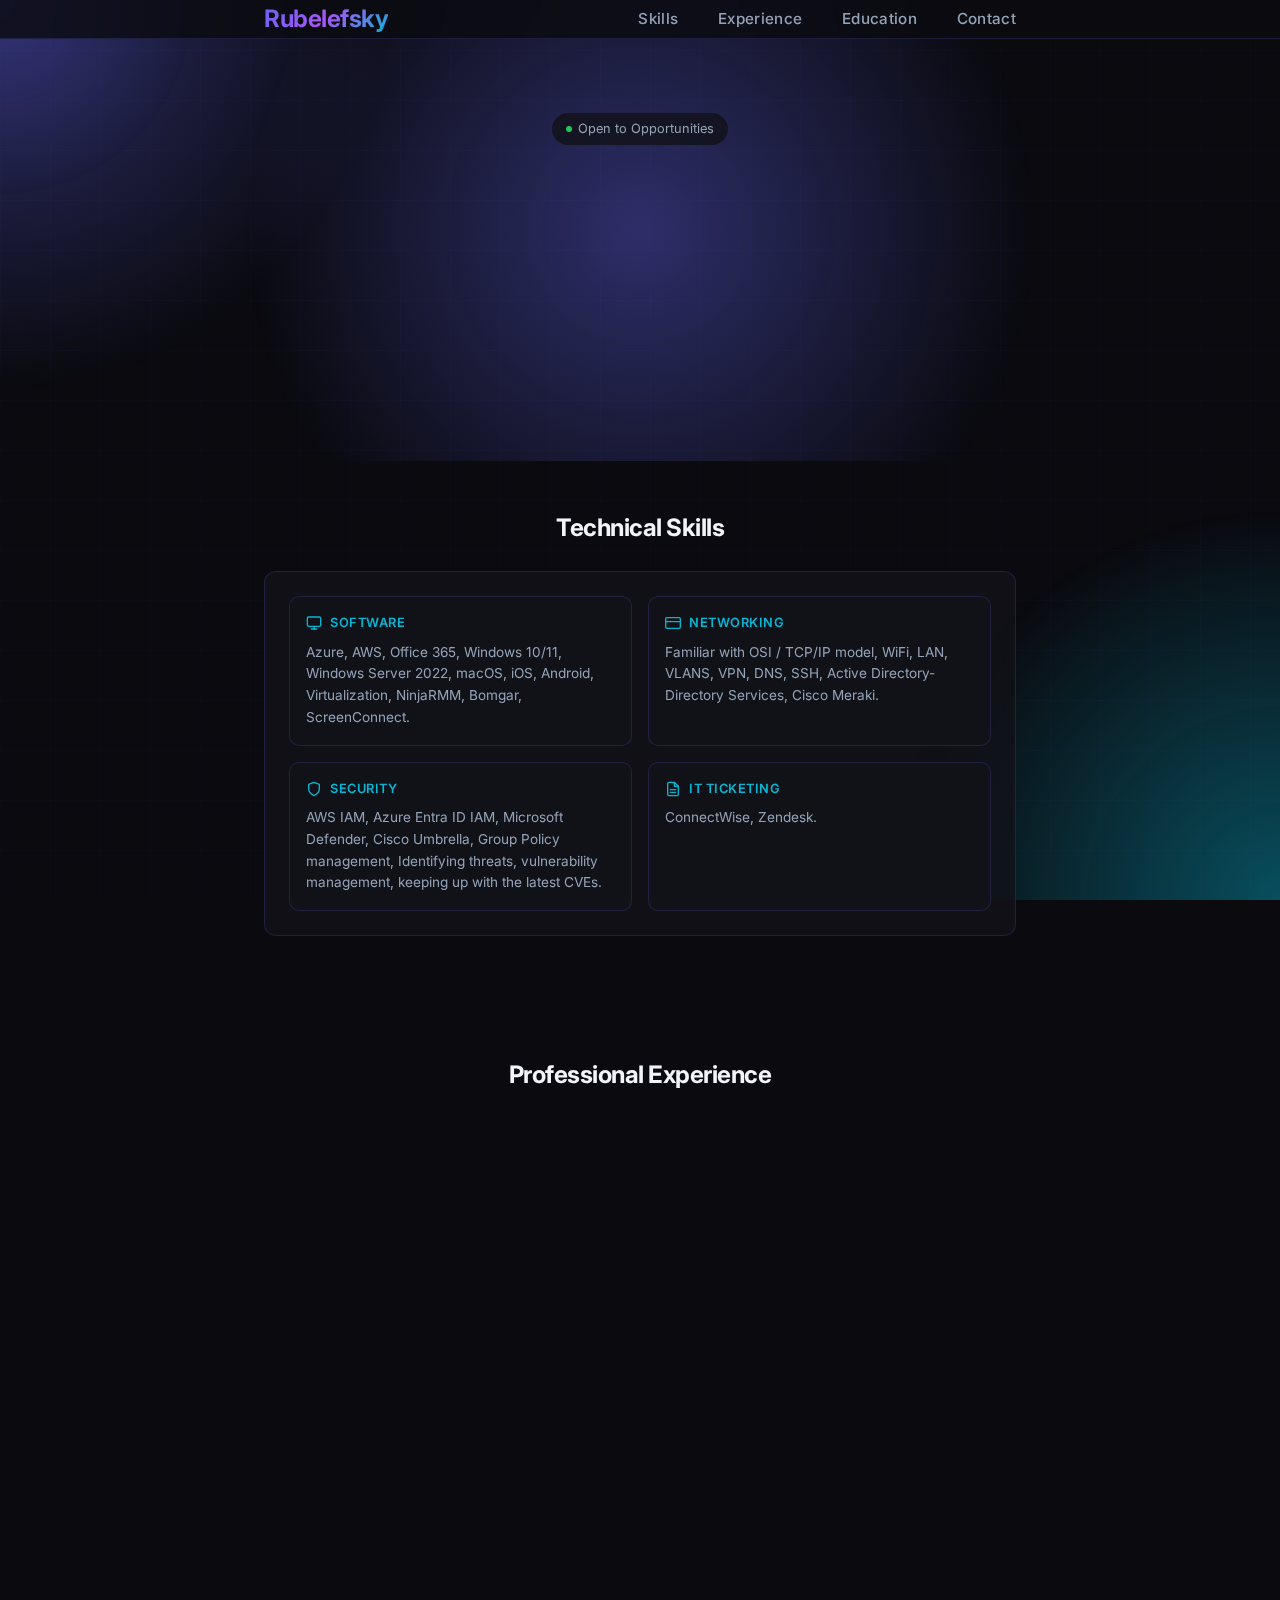
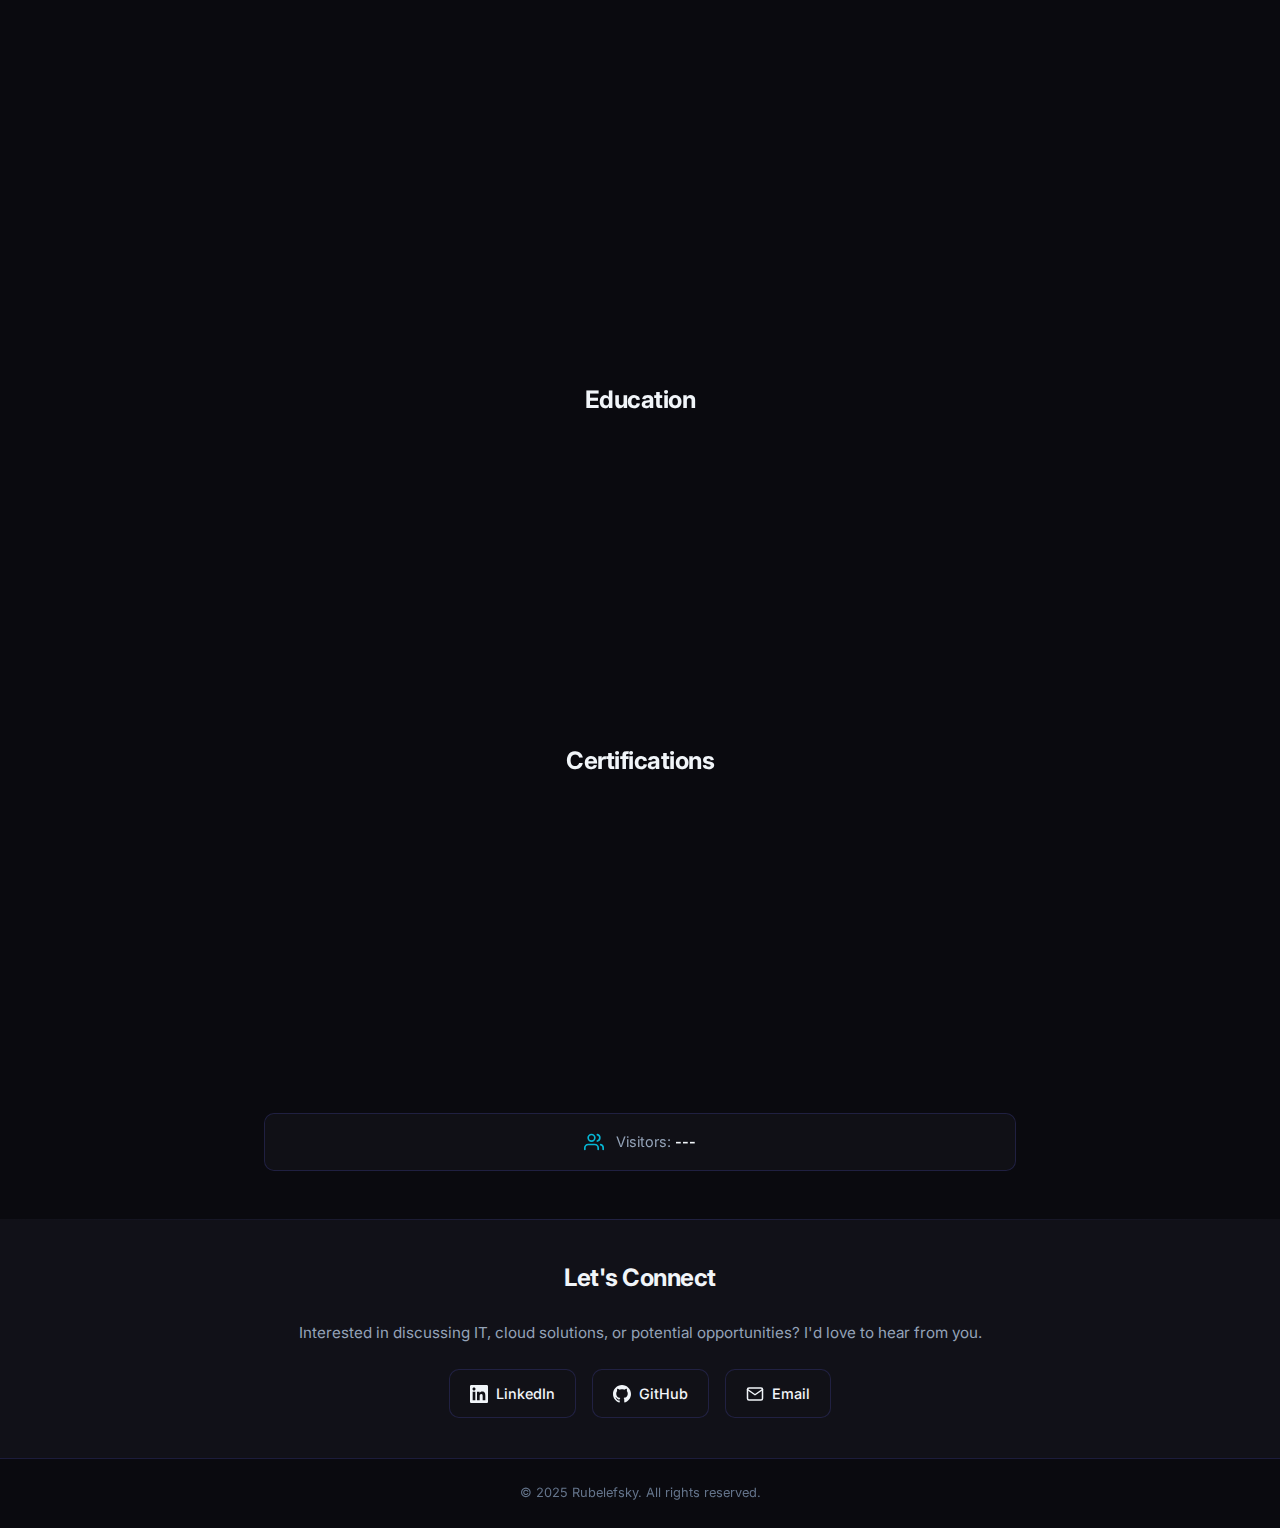
<file: index.html>
<!DOCTYPE html>
<html lang="en">
<head>
    <meta charset="UTF-8">
    <meta name="viewport" content="width=device-width, initial-scale=1.0">
    <title>Brandon Rubell - Azure Cloud Resume</title>
    <link href="styles.css" rel="stylesheet">
</head>
<body>
    <!-- Animated Background -->
    <div class="bg-gradient-blur"></div>
    <div class="bg-grid"></div>
    <div class="cursor-glow" id="cursorGlow"></div>

    <header>
        <nav class="container">
            <a href="#" class="logo">Rubelefsky</a>
            <ul class="nav-links">
                <li><a href="#skills">Skills</a></li>
                <li><a href="#experience">Experience</a></li>
                <li><a href="#education">Education</a></li>
                <li><a href="#contact">Contact</a></li>
            </ul>
        </nav>
    </header>

    <section class="hero">
        <div class="container">
            <div class="hero-content">
                <div class="hero-badge">Open to Opportunities</div>
                <h1><span class="gradient-text">Brandon Rubell</span></h1>
                <p class="hero-subtitle">Azure Cloud Resume</p>
                <p class="hero-description">
                    Excels at troubleshooting on on-premises and cloud based solutions. A team player with strong time management skills and superb work ethic. Experienced field tech and desktop support specialist with excellent customer service and people skills. Focusing on learning and implementing the best cloud and security practices.
                </p>
                <div class="cta-buttons">
                    <a href="#contact" class="btn btn-primary">
                        <svg width="18" height="18" viewBox="0 0 24 24" fill="none" stroke="currentColor" stroke-width="2" stroke-linecap="round" stroke-linejoin="round">
                            <path d="M4 4h16c1.1 0 2 .9 2 2v12c0 1.1-.9 2-2 2H4c-1.1 0-2-.9-2-2V6c0-1.1.9-2 2-2z"></path>
                            <polyline points="22,6 12,13 2,6"></polyline>
                        </svg>
                        Get In Touch
                    </a>
                    <a href="https://rubelefsky.com/" class="btn btn-secondary">
                        <svg width="18" height="18" viewBox="0 0 24 24" fill="none" stroke="currentColor" stroke-width="2" stroke-linecap="round" stroke-linejoin="round">
                            <path d="M3 9l9-7 9 7v11a2 2 0 0 1-2 2H5a2 2 0 0 1-2-2z"></path>
                            <polyline points="9 22 9 12 15 12 15 22"></polyline>
                        </svg>
                        Main Site
                    </a>
                </div>
            </div>
        </div>
    </section>

    <section id="skills">
        <div class="container">
            <h2 class="section-title">Technical Skills</h2>
            <div class="resume-section reveal">
                <div class="skills-grid">
                    <div class="skill-category">
                        <h4>
                            <svg viewBox="0 0 24 24" fill="none" stroke="currentColor" stroke-width="2" stroke-linecap="round" stroke-linejoin="round">
                                <rect x="2" y="3" width="20" height="14" rx="2" ry="2"></rect>
                                <line x1="8" y1="21" x2="16" y2="21"></line>
                                <line x1="12" y1="17" x2="12" y2="21"></line>
                            </svg>
                            Software
                        </h4>
                        <p>Azure, AWS, Office 365, Windows 10/11, Windows Server 2022, macOS, iOS, Android, Virtualization, NinjaRMM, Bomgar, ScreenConnect.</p>
                    </div>
                    <div class="skill-category">
                        <h4>
                            <svg viewBox="0 0 24 24" fill="none" stroke="currentColor" stroke-width="2" stroke-linecap="round" stroke-linejoin="round">
                                <rect x="1" y="4" width="22" height="16" rx="2" ry="2"></rect>
                                <line x1="1" y1="10" x2="23" y2="10"></line>
                            </svg>
                            Networking
                        </h4>
                        <p>Familiar with OSI / TCP/IP model, WiFi, LAN, VLANS, VPN, DNS, SSH, Active Directory-Directory Services, Cisco Meraki.</p>
                    </div>
                    <div class="skill-category">
                        <h4>
                            <svg viewBox="0 0 24 24" fill="none" stroke="currentColor" stroke-width="2" stroke-linecap="round" stroke-linejoin="round">
                                <path d="M12 22s8-4 8-10V5l-8-3-8 3v7c0 6 8 10 8 10z"></path>
                            </svg>
                            Security
                        </h4>
                        <p>AWS IAM, Azure Entra ID IAM, Microsoft Defender, Cisco Umbrella, Group Policy management, Identifying threats, vulnerability management, keeping up with the latest CVEs.</p>
                    </div>
                    <div class="skill-category">
                        <h4>
                            <svg viewBox="0 0 24 24" fill="none" stroke="currentColor" stroke-width="2" stroke-linecap="round" stroke-linejoin="round">
                                <path d="M14 2H6a2 2 0 0 0-2 2v16a2 2 0 0 0 2 2h12a2 2 0 0 0 2-2V8z"></path>
                                <polyline points="14 2 14 8 20 8"></polyline>
                                <line x1="16" y1="13" x2="8" y2="13"></line>
                                <line x1="16" y1="17" x2="8" y2="17"></line>
                            </svg>
                            IT Ticketing
                        </h4>
                        <p>ConnectWise, Zendesk.</p>
                    </div>
                </div>
            </div>
        </div>
    </section>

    <section id="experience">
        <div class="container">
            <h2 class="section-title">Professional Experience</h2>
            <div class="resume-section reveal">
                <div class="experience-item">
                    <h3>IT Support Engineer I</h3>
                    <p class="company">Siepe</p>
                    <p class="period">March 2024 - Current</p>
                    <ul>
                        <li>Manage AWS Workspaces, EC2 instances, Azure Virtual Machines, and Intune devices, ensuring seamless technology integration and optimal performance.</li>
                        <li>Engineer Single Sign-On (SSO) solutions for diverse applications via Azure, streamlining authentication processes for clients.</li>
                        <li>Resolve a range of technical issues from password resets to the creation and management of conditional access policies in Azure Entra ID.</li>
                        <li>Oversee the management of cloud based client servers including user and group management, organizational unit configuration, and updates to Group policies via AD-DS.</li>
                        <li>Leveraging NinjaRMM to perform patch management for client environments.</li>
                    </ul>
                </div>
                <div class="experience-item">
                    <h3>Information Technology Support Engineer</h3>
                    <p class="company">AE BackOffice</p>
                    <p class="period">June 2021 - March 2024</p>
                    <ul>
                        <li>Cooperate, coordinate, and communicate with all team members to meet client technology needs while adhering to existing SLAs, processes, and procedures.</li>
                        <li>Document service requests being worked on and resolved across multiple ticketing systems.</li>
                        <li>Provide tier 3 level support and troubleshoot both software and hardware-related issues.</li>
                        <li>Use cloud-managed endpoint security to write reports of threat alerts and confirm threat removal.</li>
                        <li>Manage IT projects, schedule and conduct hardware swaps for switches, UPS, PDUs, servers, etc.</li>
                        <li>Create scripts with PowerShell and packages with PDQ deploy to automate tasks.</li>
                        <li>Provide technical support and troubleshooting for C-Level executives, Presidents, and Vice Presidents.</li>
                    </ul>
                </div>
            </div>
        </div>
    </section>

    <section id="education">
        <div class="container">
            <h2 class="section-title">Education</h2>
            <div class="resume-section reveal">
                <div class="education-item">
                    <h3>Western Governors University</h3>
                    <p class="degree">IT Management - MBA</p>
                    <p class="period">September 2025 - Current</p>
                </div>
                <div class="education-item">
                    <h3>Western Governors University</h3>
                    <p class="degree">Information Technology - BS</p>
                    <p class="period">April 2021 - February 2025</p>
                </div>
            </div>

            <h2 class="section-title" style="margin-top: 2rem;">Certifications</h2>
            <div class="resume-section reveal">
                <div class="certifications-grid">
                    <div class="cert-item">CompTIA Network+</div>
                    <div class="cert-item">CompTIA Security+</div>
                    <div class="cert-item">CompTIA Project+</div>
                    <div class="cert-item">CompTIA Cloud+</div>
                    <div class="cert-item">LPI Linux Essentials</div>
                    <div class="cert-item">AWS Certified Cloud Practitioner</div>
                    <div class="cert-item">Microsoft Certified: Azure Fundamentals</div>
                </div>
            </div>

            <div class="visitor-counter">
                <svg viewBox="0 0 24 24" fill="none" stroke="currentColor" stroke-width="2" stroke-linecap="round" stroke-linejoin="round">
                    <path d="M17 21v-2a4 4 0 0 0-4-4H5a4 4 0 0 0-4 4v2"></path>
                    <circle cx="9" cy="7" r="4"></circle>
                    <path d="M23 21v-2a4 4 0 0 0-3-3.87"></path>
                    <path d="M16 3.13a4 4 0 0 1 0 7.75"></path>
                </svg>
                <span>Visitors: <span class="count" id="visitorCount">Loading...</span></span>
            </div>
        </div>
    </section>

    <section id="contact" class="contact">
        <div class="container">
            <h2 class="section-title">Let's Connect</h2>
            <p>Interested in discussing IT, cloud solutions, or potential opportunities? I'd love to hear from you.</p>
            <div class="contact-links">
                <a href="https://www.linkedin.com/in/brandonsrubell/" class="contact-link">
                    <svg width="20" height="20" viewBox="0 0 24 24" fill="currentColor">
                        <path d="M20.447 20.452h-3.554v-5.569c0-1.328-.027-3.037-1.852-3.037-1.853 0-2.136 1.445-2.136 2.939v5.667H9.351V9h3.414v1.561h.046c.477-.9 1.637-1.85 3.37-1.85 3.601 0 4.267 2.37 4.267 5.455v6.286zM5.337 7.433c-1.144 0-2.063-.926-2.063-2.065 0-1.138.92-2.063 2.063-2.063 1.14 0 2.064.925 2.064 2.063 0 1.139-.925 2.065-2.064 2.065zm1.782 13.019H3.555V9h3.564v11.452zM22.225 0H1.771C.792 0 0 .774 0 1.729v20.542C0 23.227.792 24 1.771 24h20.451C23.2 24 24 23.227 24 22.271V1.729C24 .774 23.2 0 22.222 0h.003z"/>
                    </svg>
                    LinkedIn
                </a>
                <a href="https://github.com/Rubelefsky" class="contact-link">
                    <svg width="20" height="20" viewBox="0 0 24 24" fill="currentColor">
                        <path d="M12 0c-6.626 0-12 5.373-12 12 0 5.302 3.438 9.8 8.207 11.387.599.111.793-.261.793-.577v-2.234c-3.338.726-4.033-1.416-4.033-1.416-.546-1.387-1.333-1.756-1.333-1.756-1.089-.745.083-.729.083-.729 1.205.084 1.839 1.237 1.839 1.237 1.07 1.834 2.807 1.304 3.492.997.107-.775.418-1.305.762-1.604-2.665-.305-5.467-1.334-5.467-5.931 0-1.311.469-2.381 1.236-3.221-.124-.303-.535-1.524.117-3.176 0 0 1.008-.322 3.301 1.23.957-.266 1.983-.399 3.003-.404 1.02.005 2.047.138 3.006.404 2.291-1.552 3.297-1.23 3.297-1.23.653 1.653.242 2.874.118 3.176.77.84 1.235 1.911 1.235 3.221 0 4.609-2.807 5.624-5.479 5.921.43.372.823 1.102.823 2.222v3.293c0 .319.192.694.801.576 4.765-1.589 8.199-6.086 8.199-11.386 0-6.627-5.373-12-12-12z"/>
                    </svg>
                    GitHub
                </a>
                <a href="mailto:contact@rubelefsky.com" class="contact-link">
                    <svg width="20" height="20" viewBox="0 0 24 24" fill="none" stroke="currentColor" stroke-width="2" stroke-linecap="round" stroke-linejoin="round">
                        <path d="M4 4h16c1.1 0 2 .9 2 2v12c0 1.1-.9 2-2 2H4c-1.1 0-2-.9-2-2V6c0-1.1.9-2 2-2z"></path>
                        <polyline points="22,6 12,13 2,6"></polyline>
                    </svg>
                    Email
                </a>
            </div>
        </div>
    </section>

    <footer>
        <div class="container">
            <p>&copy; 2025 Rubelefsky. All rights reserved.</p>
        </div>
    </footer>

    <script src="script.js"></script>
</body>
</html>
</file>
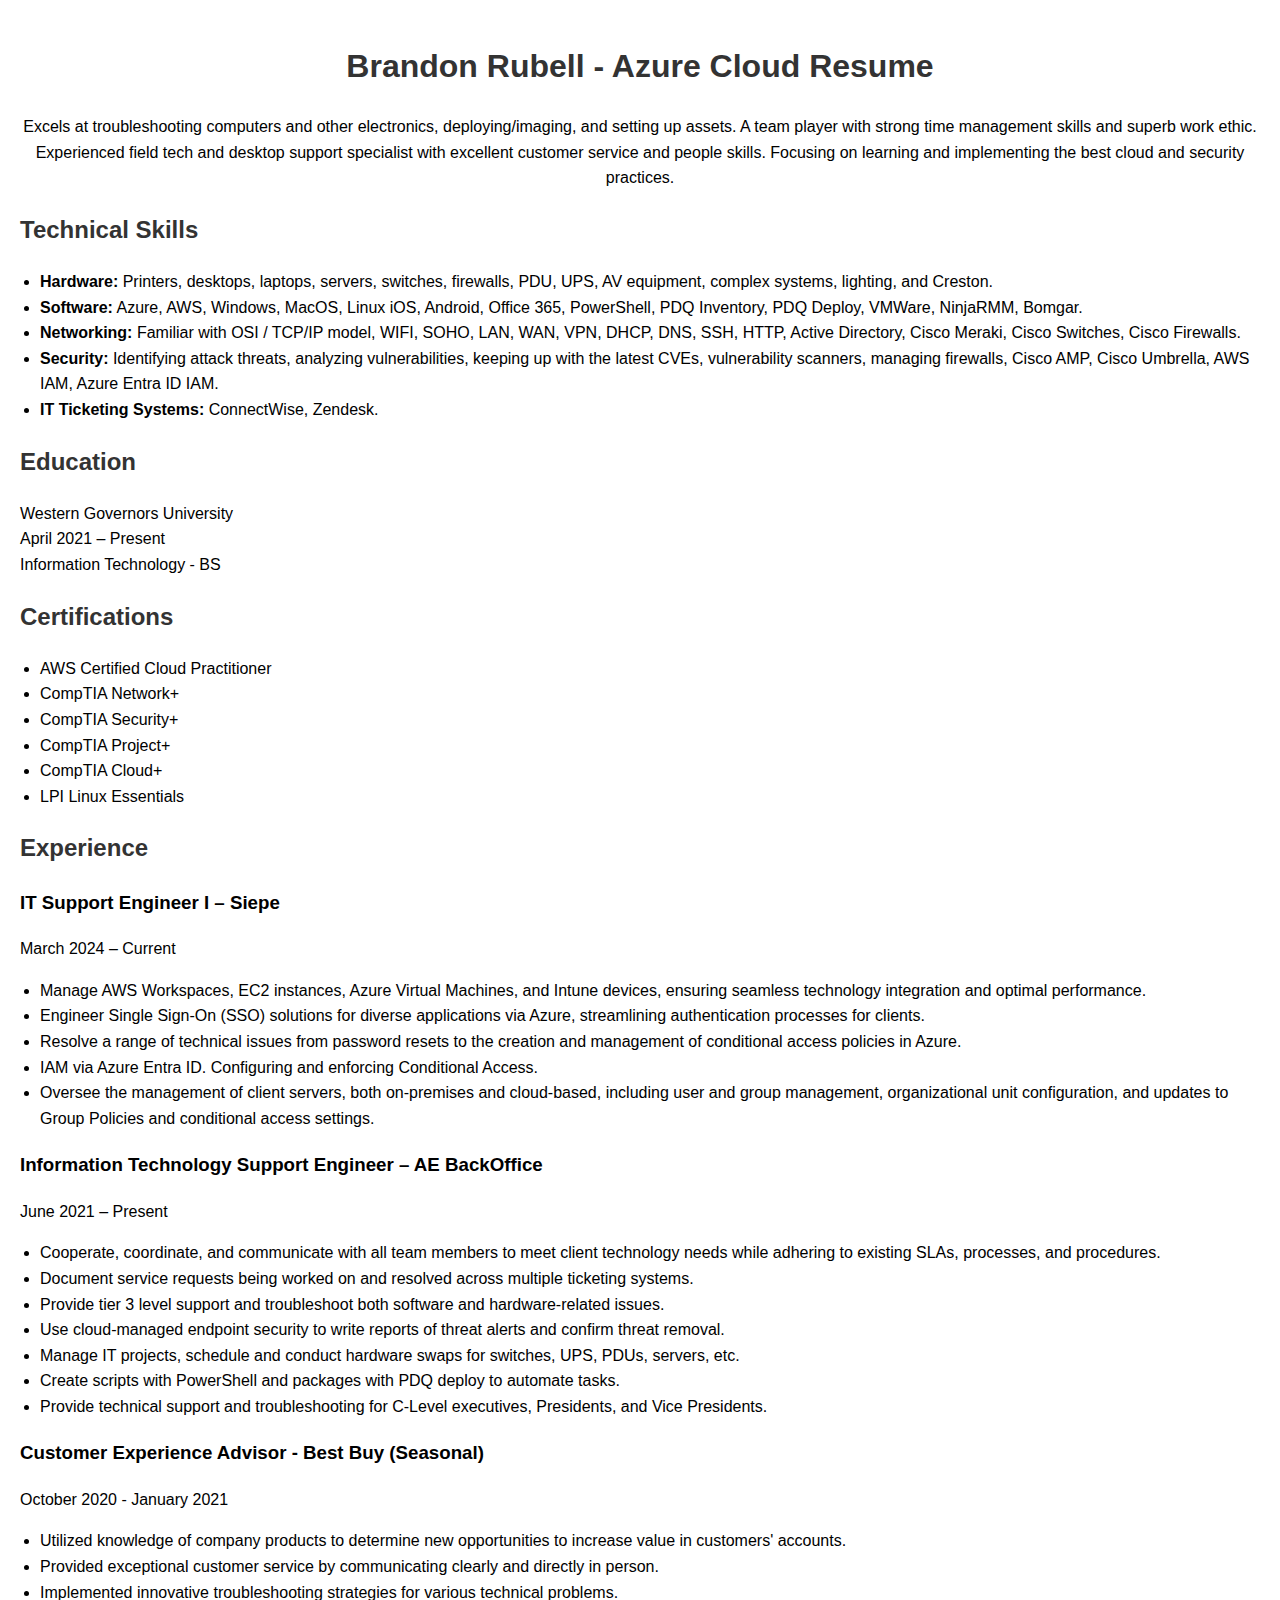
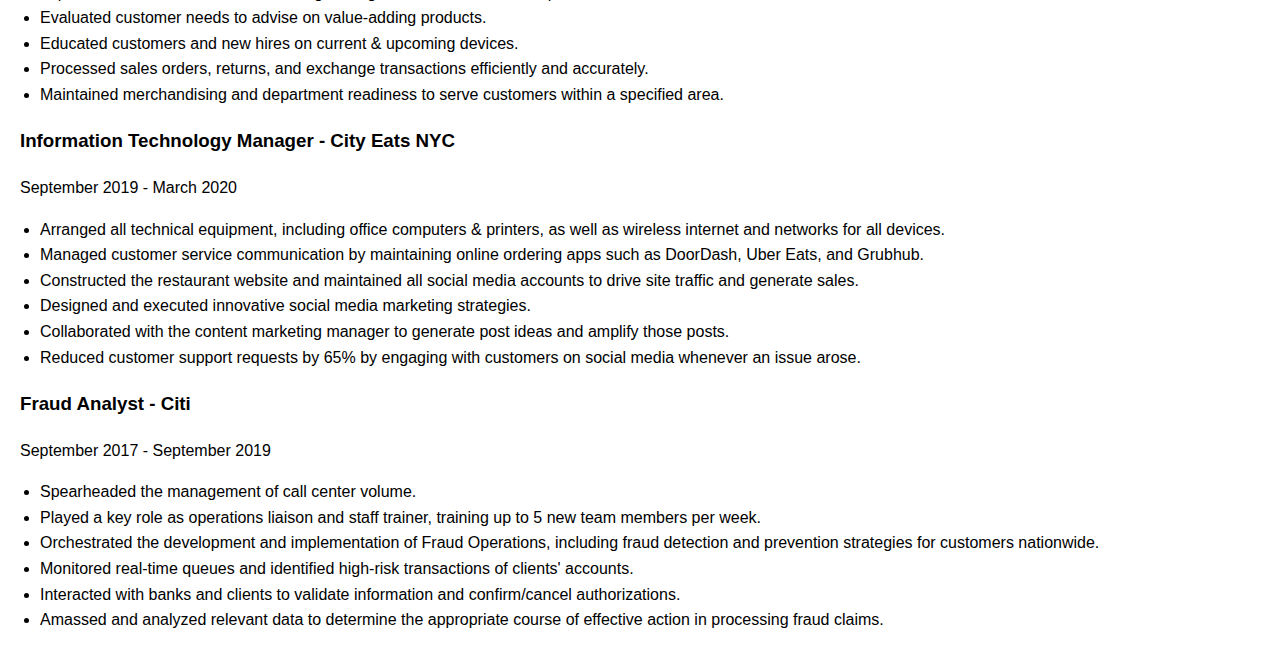
<file: AzureCloudresume/index.html>
<!DOCTYPE html>
<html lang="en">
<head>
    <meta charset="UTF-8">
    <meta name="viewport" content="width=device-width, initial-scale=1.0">
    <title>Brandon Rubell - Azure Cloud Resume</title>
    <link rel="stylesheet" href="styleresume.css">
  
</head>
<body>
    <h1>Brandon Rubell - Azure Cloud Resume</h1>
    
    <p class="summary">Excels at troubleshooting computers and other electronics, deploying/imaging, and setting up assets. A team player with strong time management skills and superb work ethic. Experienced field tech and desktop support specialist with excellent customer service and people skills. Focusing on learning and implementing the best cloud and security practices.</p>
    
    <h2>Technical Skills</h2>
    <ul>
        <li><strong>Hardware:</strong> Printers, desktops, laptops, servers, switches, firewalls, PDU, UPS, AV equipment, complex systems, lighting, and Creston.</li>
        <li><strong>Software:</strong> Azure, AWS, Windows, MacOS, Linux iOS, Android, Office 365, PowerShell, PDQ Inventory, PDQ Deploy, VMWare, NinjaRMM, Bomgar.</li>
        <li><strong>Networking:</strong> Familiar with OSI / TCP/IP model, WIFI, SOHO, LAN, WAN, VPN, DHCP, DNS, SSH, HTTP, Active Directory, Cisco Meraki, Cisco Switches, Cisco Firewalls.</li>
        <li><strong>Security:</strong> Identifying attack threats, analyzing vulnerabilities, keeping up with the latest CVEs, vulnerability scanners, managing firewalls, Cisco AMP, Cisco Umbrella, AWS IAM, Azure Entra ID IAM.</li>
        <li><strong>IT Ticketing Systems:</strong> ConnectWise, Zendesk.</li>
    </ul>

    <h2>Education</h2>
    <p>Western Governors University<br>
    April 2021 – Present<br>
    Information Technology - BS</p>

    <h2>Certifications</h2>
    <ul>
        <li>AWS Certified Cloud Practitioner</li>
        <li>CompTIA Network+</li>
        <li>CompTIA Security+</li>
        <li>CompTIA Project+</li>
        <li>CompTIA Cloud+</li>
        <li>LPI Linux Essentials</li>
    </ul>

    <h2>Experience</h2>
    
    <h3>IT Support Engineer I – Siepe</h3>
    <p>March 2024 – Current</p>
    <ul>
        <li>Manage AWS Workspaces, EC2 instances, Azure Virtual Machines, and Intune devices, ensuring seamless technology integration and optimal performance.</li>
        <li>Engineer Single Sign-On (SSO) solutions for diverse applications via Azure, streamlining authentication processes for clients.</li>
        <li>Resolve a range of technical issues from password resets to the creation and management of conditional access policies in Azure.</li>
        <li>IAM via Azure Entra ID. Configuring and enforcing Conditional Access.</li>
        <li>Oversee the management of client servers, both on-premises and cloud-based, including user and group management, organizational unit configuration, and updates to Group Policies and conditional access settings.</li>
    </ul>

    <h3>Information Technology Support Engineer – AE BackOffice</h3>
    <p>June 2021 – Present</p>
    <ul>
        <li>Cooperate, coordinate, and communicate with all team members to meet client technology needs while adhering to existing SLAs, processes, and procedures.</li>
        <li>Document service requests being worked on and resolved across multiple ticketing systems.</li>
        <li>Provide tier 3 level support and troubleshoot both software and hardware-related issues.</li>
        <li>Use cloud-managed endpoint security to write reports of threat alerts and confirm threat removal.</li>
        <li>Manage IT projects, schedule and conduct hardware swaps for switches, UPS, PDUs, servers, etc.</li>
        <li>Create scripts with PowerShell and packages with PDQ deploy to automate tasks.</li>
        <li>Provide technical support and troubleshooting for C-Level executives, Presidents, and Vice Presidents.</li>
    </ul>

    <h3>Customer Experience Advisor - Best Buy (Seasonal)</h3>
    <p>October 2020 - January 2021</p>
    <ul>
        <li>Utilized knowledge of company products to determine new opportunities to increase value in customers' accounts.</li>
        <li>Provided exceptional customer service by communicating clearly and directly in person.</li>
        <li>Implemented innovative troubleshooting strategies for various technical problems.</li>
        <li>Evaluated customer needs to advise on value-adding products.</li>
        <li>Educated customers and new hires on current & upcoming devices.</li>
        <li>Processed sales orders, returns, and exchange transactions efficiently and accurately.</li>
        <li>Maintained merchandising and department readiness to serve customers within a specified area.</li>
    </ul>

    <h3>Information Technology Manager - City Eats NYC</h3>
    <p>September 2019 - March 2020</p>
    <ul>
        <li>Arranged all technical equipment, including office computers & printers, as well as wireless internet and networks for all devices.</li>
        <li>Managed customer service communication by maintaining online ordering apps such as DoorDash, Uber Eats, and Grubhub.</li>
        <li>Constructed the restaurant website and maintained all social media accounts to drive site traffic and generate sales.</li>
        <li>Designed and executed innovative social media marketing strategies.</li>
        <li>Collaborated with the content marketing manager to generate post ideas and amplify those posts.</li>
        <li>Reduced customer support requests by 65% by engaging with customers on social media whenever an issue arose.</li>
    </ul>

    <h3>Fraud Analyst - Citi</h3>
    <p>September 2017 - September 2019</p>
    <ul>
        <li>Spearheaded the management of call center volume.</li>
        <li>Played a key role as operations liaison and staff trainer, training up to 5 new team members per week.</li>
        <li>Orchestrated the development and implementation of Fraud Operations, including fraud detection and prevention strategies for customers nationwide.</li>
        <li>Monitored real-time queues and identified high-risk transactions of clients' accounts.</li>
        <li>Interacted with banks and clients to validate information and confirm/cancel authorizations.</li>
        <li>Amassed and analyzed relevant data to determine the appropriate course of effective action in processing fraud claims.</li>
    </ul>
</body>
</html>
</file>
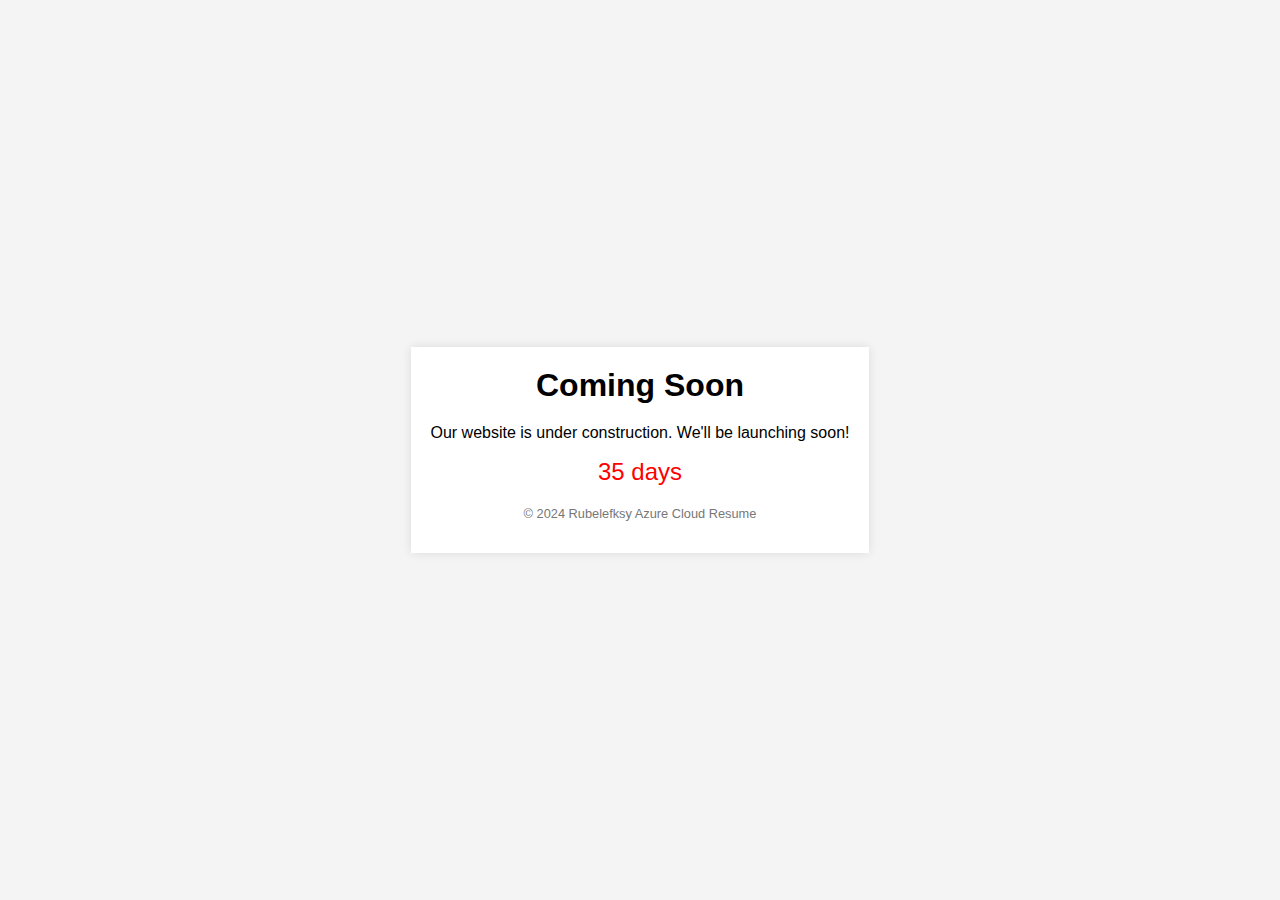
<file: comingsoon.html>
<!DOCTYPE html>
<html lang="en">
<head>
    <meta charset="UTF-8">
    <meta name="viewport" content="width=device-width, initial-scale=1.0">
    <title>Coming Soon</title>
<style>
    body {
        font-family: Arial, sans-serif;
        background-color: #f4f4f4;
        margin: 0;
        padding: 0;
        display: flex;
        justify-content: center;
        align-items: center;
        height: 100vh;
    }
    .container {
        max-width: 600px;
        padding: 20px;
        text-align: center;
        background-color: #fff;
        box-shadow: 0 0 10px rgba(0, 0, 0, 0.1);
    }
    header {
        margin-bottom: 20px;
    }
    h1 {
        font-size: 2em;
        margin: 0;
    }
    main {
        margin-bottom: 20px;
    }
    #countdown {
        font-size: 1.5em;
        color: #ff0000;
    }
    footer {
        font-size: 0.8em;
        color: #777;
    }
</style>
</head>
<body>
    <div class="container">
        <header>
            <h1>Coming Soon</h1>
        </header>
        <main>
            <p>Our website is under construction. We'll be launching soon!</p>
            <div id="countdown">35 days</div>
        </main>
        <footer>
            <p>&copy; 2024 Rubelefksy Azure Cloud Resume</p>
        </footer>
    </div>
</body>
</html>
</file>
<file: styles.css>
@import url('https://fonts.googleapis.com/css2?family=Inter:wght@300;400;500;600;700;800&display=swap');

* {
    margin: 0;
    padding: 0;
    box-sizing: border-box;
}

:root {
    --primary-color: #6366f1;
    --primary-glow: rgba(99, 102, 241, 0.4);
    --secondary-color: #8b5cf6;
    --accent-color: #06b6d4;
    --accent-glow: rgba(6, 182, 212, 0.4);
    --text-primary: #f1f5f9;
    --text-secondary: #94a3b8;
    --text-muted: #64748b;
    --bg-primary: #0a0a0f;
    --bg-secondary: #111118;
    --bg-card: rgba(17, 17, 24, 0.8);
    --bg-card-hover: rgba(30, 30, 45, 0.9);
    --border-subtle: rgba(99, 102, 241, 0.2);
    --border-glow: rgba(99, 102, 241, 0.5);
    --gradient-primary: linear-gradient(135deg, #6366f1 0%, #8b5cf6 50%, #06b6d4 100%);
    --gradient-text: linear-gradient(135deg, #6366f1 0%, #a855f7 50%, #06b6d4 100%);
}

html {
    scroll-behavior: smooth;
}

body {
    font-family: 'Inter', -apple-system, BlinkMacSystemFont, sans-serif;
    line-height: 1.6;
    color: var(--text-primary);
    background: var(--bg-primary);
    overflow-x: hidden;
}

/* Animated Background */
.bg-grid {
    position: fixed;
    top: 0;
    left: 0;
    width: 100%;
    height: 100%;
    background-image:
        linear-gradient(rgba(99, 102, 241, 0.03) 1px, transparent 1px),
        linear-gradient(90deg, rgba(99, 102, 241, 0.03) 1px, transparent 1px);
    background-size: 50px 50px;
    pointer-events: none;
    z-index: -1;
}

.bg-gradient-blur {
    position: fixed;
    top: 0;
    left: 0;
    width: 100%;
    height: 100%;
    pointer-events: none;
    z-index: -2;
    overflow: hidden;
}

.bg-gradient-blur::before {
    content: '';
    position: absolute;
    top: -50%;
    left: -50%;
    width: 100%;
    height: 100%;
    background: radial-gradient(circle, var(--primary-glow) 0%, transparent 50%);
    animation: floatBlur 20s ease-in-out infinite;
}

.bg-gradient-blur::after {
    content: '';
    position: absolute;
    bottom: -50%;
    right: -50%;
    width: 100%;
    height: 100%;
    background: radial-gradient(circle, var(--accent-glow) 0%, transparent 50%);
    animation: floatBlur 25s ease-in-out infinite reverse;
}

@keyframes floatBlur {
    0%, 100% { transform: translate(0, 0); }
    25% { transform: translate(10%, 10%); }
    50% { transform: translate(5%, -5%); }
    75% { transform: translate(-5%, 5%); }
}

.container {
    max-width: 800px;
    margin: 0 auto;
    padding: 0 24px;
}

/* Header & Navigation */
header {
    background: rgba(10, 10, 15, 0.8);
    backdrop-filter: blur(20px);
    -webkit-backdrop-filter: blur(20px);
    border-bottom: 1px solid var(--border-subtle);
    position: fixed;
    width: 100%;
    top: 0;
    z-index: 1000;
    transition: all 0.4s cubic-bezier(0.4, 0, 0.2, 1);
}

header.scrolled {
    background: rgba(10, 10, 15, 0.95);
    border-bottom-color: var(--border-glow);
    box-shadow: 0 4px 30px rgba(99, 102, 241, 0.1);
}

nav {
    display: flex;
    justify-content: space-between;
    align-items: center;
    padding: 1.25rem 0;
}

.logo {
    font-size: 1.5rem;
    font-weight: 700;
    background: var(--gradient-text);
    -webkit-background-clip: text;
    -webkit-text-fill-color: transparent;
    background-clip: text;
    text-decoration: none;
    letter-spacing: -0.5px;
    transition: all 0.3s ease;
}

.logo:hover {
    filter: brightness(1.2);
    transform: scale(1.02);
}

.nav-links {
    display: flex;
    list-style: none;
    gap: 2.5rem;
}

.nav-links a {
    text-decoration: none;
    color: var(--text-secondary);
    font-weight: 500;
    font-size: 0.95rem;
    letter-spacing: 0.3px;
    transition: all 0.3s ease;
    position: relative;
    padding: 0.5rem 0;
}

.nav-links a:hover {
    color: var(--text-primary);
}

.nav-links a::before {
    content: '';
    position: absolute;
    bottom: 0;
    left: 50%;
    width: 0;
    height: 2px;
    background: var(--gradient-primary);
    transition: all 0.3s ease;
    transform: translateX(-50%);
    border-radius: 2px;
}

.nav-links a:hover::before {
    width: 100%;
}

/* Hero Section */
.hero {
    min-height: auto;
    display: flex;
    align-items: center;
    position: relative;
    padding: 7rem 0 2rem;
    overflow: hidden;
}

.hero::before {
    content: '';
    position: absolute;
    top: 50%;
    left: 50%;
    width: 800px;
    height: 800px;
    background: radial-gradient(circle, var(--primary-glow) 0%, transparent 70%);
    transform: translate(-50%, -50%);
    animation: pulse 8s ease-in-out infinite;
    pointer-events: none;
}

@keyframes pulse {
    0%, 100% { opacity: 0.5; transform: translate(-50%, -50%) scale(1); }
    50% { opacity: 0.8; transform: translate(-50%, -50%) scale(1.1); }
}

.hero-content {
    position: relative;
    z-index: 1;
    text-align: center;
    max-width: 700px;
    margin: 0 auto;
}

.hero-badge {
    display: inline-flex;
    align-items: center;
    gap: 6px;
    padding: 6px 14px;
    background: var(--bg-card);
    border: 1px solid var(--border-subtle);
    border-radius: 50px;
    font-size: 0.8rem;
    color: var(--text-secondary);
    margin-bottom: 1rem;
    opacity: 0;
    animation: fadeInUp 0.8s ease forwards;
    animation-delay: 0.1s;
}

.hero-badge::before {
    content: '';
    width: 6px;
    height: 6px;
    background: #22c55e;
    border-radius: 50%;
    animation: blink 2s ease-in-out infinite;
}

@keyframes blink {
    0%, 100% { opacity: 1; }
    50% { opacity: 0.4; }
}

.hero h1 {
    font-size: clamp(2rem, 6vw, 2.75rem);
    font-weight: 800;
    line-height: 1.1;
    letter-spacing: -1px;
    margin-bottom: 0.5rem;
    opacity: 0;
    animation: fadeInUp 0.8s ease forwards;
    animation-delay: 0.2s;
}

.hero h1 .gradient-text {
    background: var(--gradient-text);
    -webkit-background-clip: text;
    -webkit-text-fill-color: transparent;
    background-clip: text;
}

.hero-subtitle {
    font-size: 1.1rem;
    color: var(--accent-color);
    margin-bottom: 1rem;
    font-weight: 500;
    opacity: 0;
    animation: fadeInUp 0.8s ease forwards;
    animation-delay: 0.4s;
}

.hero-description {
    font-size: 0.9rem;
    color: var(--text-secondary);
    margin-bottom: 1.5rem;
    max-width: 600px;
    margin-left: auto;
    margin-right: auto;
    line-height: 1.7;
    opacity: 0;
    animation: fadeInUp 0.8s ease forwards;
    animation-delay: 0.6s;
}

.cta-buttons {
    display: flex;
    gap: 0.75rem;
    justify-content: center;
    flex-wrap: wrap;
    opacity: 0;
    animation: fadeInUp 0.8s ease forwards;
    animation-delay: 0.8s;
}

/* Buttons */
.btn {
    padding: 10px 22px;
    border-radius: 10px;
    text-decoration: none;
    font-weight: 600;
    font-size: 0.85rem;
    letter-spacing: 0.3px;
    transition: all 0.3s cubic-bezier(0.4, 0, 0.2, 1);
    display: inline-flex;
    align-items: center;
    gap: 8px;
    position: relative;
    overflow: hidden;
}

.btn-primary {
    background: var(--gradient-primary);
    color: white;
    border: none;
    box-shadow: 0 4px 20px var(--primary-glow);
}

.btn-primary::before {
    content: '';
    position: absolute;
    top: 0;
    left: -100%;
    width: 100%;
    height: 100%;
    background: linear-gradient(90deg, transparent, rgba(255,255,255,0.2), transparent);
    transition: left 0.5s ease;
}

.btn-primary:hover::before {
    left: 100%;
}

.btn-primary:hover {
    transform: translateY(-3px);
    box-shadow: 0 8px 30px var(--primary-glow);
}

.btn-secondary {
    background: transparent;
    color: var(--text-primary);
    border: 1px solid var(--border-subtle);
    backdrop-filter: blur(10px);
}

.btn-secondary:hover {
    background: var(--bg-card);
    border-color: var(--border-glow);
    transform: translateY(-3px);
    box-shadow: 0 8px 30px rgba(99, 102, 241, 0.15);
}

/* Section Styles */
section {
    padding: 3rem 0;
    position: relative;
}

.section-title {
    font-size: 1.5rem;
    font-weight: 700;
    margin-bottom: 1.5rem;
    letter-spacing: -0.5px;
    color: var(--text-primary);
    text-align: center;
    display: block;
}

.section-title::before {
    display: none;
}

/* Resume Sections */
.resume-section {
    background: var(--bg-card);
    padding: 1.5rem;
    border-radius: 12px;
    border: 1px solid var(--border-subtle);
    margin-bottom: 1.5rem;
    transition: all 0.4s cubic-bezier(0.4, 0, 0.2, 1);
}

.resume-section:hover {
    border-color: var(--border-glow);
    box-shadow: 0 20px 40px rgba(99, 102, 241, 0.1);
}

.resume-section.reveal {
    opacity: 0;
    transform: translateY(40px);
    transition: all 0.8s cubic-bezier(0.4, 0, 0.2, 1);
}

.resume-section.reveal.active {
    opacity: 1;
    transform: translateY(0);
}

/* Skills Section */
.skills-grid {
    display: grid;
    grid-template-columns: repeat(2, 1fr);
    gap: 1rem;
}

.skill-category {
    background: var(--bg-secondary);
    padding: 1rem;
    border-radius: 10px;
    border: 1px solid var(--border-subtle);
    transition: all 0.3s ease;
}

.skill-category:hover {
    border-color: var(--border-glow);
}

.skill-category h4 {
    color: var(--accent-color);
    font-size: 0.8rem;
    font-weight: 600;
    text-transform: uppercase;
    letter-spacing: 0.5px;
    margin-bottom: 0.5rem;
    display: flex;
    align-items: center;
    gap: 0.5rem;
}

.skill-category h4 svg {
    width: 16px;
    height: 16px;
}

.skill-category p {
    color: var(--text-secondary);
    font-size: 0.85rem;
    line-height: 1.6;
}

/* Education & Certifications */
.education-item, .experience-item {
    margin-bottom: 1.25rem;
    padding-bottom: 1.25rem;
    border-bottom: 1px solid var(--border-subtle);
}

.education-item:last-child, .experience-item:last-child {
    margin-bottom: 0;
    padding-bottom: 0;
    border-bottom: none;
}

.education-item h3, .experience-item h3 {
    font-size: 1.1rem;
    font-weight: 600;
    color: var(--text-primary);
    margin-bottom: 0.25rem;
}

.education-item .degree, .experience-item .company {
    color: var(--accent-color);
    font-weight: 500;
    font-size: 0.9rem;
}

.education-item .period, .experience-item .period {
    color: var(--text-muted);
    font-size: 0.8rem;
    margin-bottom: 0.75rem;
}

.experience-item ul {
    list-style: none;
    padding: 0;
}

.experience-item li {
    color: var(--text-secondary);
    font-size: 0.875rem;
    line-height: 1.6;
    padding-left: 1.25rem;
    position: relative;
    margin-bottom: 0.5rem;
}

.experience-item li::before {
    content: '';
    position: absolute;
    left: 0;
    top: 0.5rem;
    width: 5px;
    height: 5px;
    background: var(--primary-color);
    border-radius: 50%;
}

/* Certifications Grid */
.certifications-grid {
    display: grid;
    grid-template-columns: repeat(2, 1fr);
    gap: 0.75rem;
}

.cert-item {
    background: var(--bg-secondary);
    padding: 0.75rem 1rem;
    border-radius: 8px;
    border: 1px solid var(--border-subtle);
    color: var(--text-secondary);
    font-weight: 500;
    font-size: 0.85rem;
    display: flex;
    align-items: center;
    gap: 0.5rem;
    transition: all 0.3s ease;
}

.cert-item:hover {
    border-color: var(--border-glow);
    background: var(--bg-card-hover);
}

.cert-item::before {
    content: '';
    width: 6px;
    height: 6px;
    background: var(--gradient-primary);
    border-radius: 50%;
    flex-shrink: 0;
}

/* Visitor Counter */
.visitor-counter {
    background: var(--bg-card);
    padding: 1rem 1.5rem;
    border-radius: 10px;
    border: 1px solid var(--border-subtle);
    text-align: center;
    margin-top: 2rem;
    display: flex;
    align-items: center;
    justify-content: center;
    gap: 0.75rem;
}

.visitor-counter svg {
    width: 20px;
    height: 20px;
    color: var(--accent-color);
}

.visitor-counter span {
    color: var(--text-secondary);
    font-size: 0.9rem;
}

.visitor-counter .count {
    color: var(--text-primary);
    font-weight: 600;
}

/* Contact Section */
.contact {
    background: var(--bg-secondary);
    text-align: center;
    position: relative;
    padding: 2.5rem 0;
}

.contact::before {
    content: '';
    position: absolute;
    top: 0;
    left: 0;
    right: 0;
    height: 1px;
    background: linear-gradient(90deg, transparent, var(--border-subtle), transparent);
}

.contact > .container > p {
    color: var(--text-secondary);
    font-size: 0.95rem;
    margin-bottom: 1.5rem;
}

.contact-links {
    display: flex;
    justify-content: center;
    gap: 1rem;
    flex-wrap: wrap;
}

.contact-link {
    display: inline-flex;
    align-items: center;
    gap: 8px;
    color: var(--text-primary);
    text-decoration: none;
    padding: 12px 20px;
    background: var(--bg-card);
    border: 1px solid var(--border-subtle);
    border-radius: 10px;
    transition: all 0.3s cubic-bezier(0.4, 0, 0.2, 1);
    font-weight: 500;
    font-size: 0.9rem;
}

.contact-link:hover {
    border-color: var(--border-glow);
    transform: translateY(-2px);
    box-shadow: 0 8px 20px rgba(99, 102, 241, 0.15);
    background: var(--bg-card-hover);
}

.contact-link svg {
    width: 18px;
    height: 18px;
}

/* Footer */
footer {
    padding: 1.5rem 0;
    text-align: center;
    border-top: 1px solid var(--border-subtle);
    color: var(--text-muted);
    font-size: 0.8rem;
}

/* Animations */
@keyframes fadeInUp {
    from {
        opacity: 0;
        transform: translateY(30px);
    }
    to {
        opacity: 1;
        transform: translateY(0);
    }
}

/* Cursor Glow Effect */
.cursor-glow {
    position: fixed;
    width: 400px;
    height: 400px;
    background: radial-gradient(circle, var(--primary-glow) 0%, transparent 70%);
    pointer-events: none;
    z-index: 0;
    opacity: 0.3;
    transition: opacity 0.3s ease;
    transform: translate(-50%, -50%);
}

/* Selection Styling */
::selection {
    background: var(--primary-color);
    color: white;
}

/* Scrollbar Styling */
::-webkit-scrollbar {
    width: 10px;
}

::-webkit-scrollbar-track {
    background: var(--bg-primary);
}

::-webkit-scrollbar-thumb {
    background: var(--border-subtle);
    border-radius: 5px;
}

::-webkit-scrollbar-thumb:hover {
    background: var(--primary-color);
}

/* Responsive Design */
@media (max-width: 768px) {
    .nav-links {
        display: none;
    }

    .hero {
        padding: 6rem 0 1.5rem;
    }

    .skills-grid {
        grid-template-columns: 1fr;
    }

    .certifications-grid {
        grid-template-columns: 1fr;
    }

    .contact-links {
        flex-direction: column;
        align-items: center;
    }

    .cta-buttons {
        flex-direction: column;
        align-items: center;
    }

    .btn {
        width: 100%;
        max-width: 250px;
        justify-content: center;
    }

    section {
        padding: 2rem 0;
    }

    .resume-section {
        padding: 1.25rem;
    }

    .section-title {
        font-size: 1.25rem;
    }
}

/* Print styles */
@media print {
    body {
        background: white;
        color: #333;
    }

    .bg-grid, .bg-gradient-blur, .cursor-glow {
        display: none;
    }

    header {
        position: relative;
        background: #2c3e50;
    }

    .resume-section {
        background: white;
        border: 1px solid #ddd;
        break-inside: avoid;
    }

    .contact {
        background: white;
    }
}
</file>
<file: AzureCloudresume/styleresume.css>
body {
font-family: Arial, sans-serif;
line-height: 1.6;
margin: 0;
padding: 20px;
}
h1, h2 {
color: #333;
}
h1, .summary {
text-align: center;
}
ul {
padding-left: 20px;
}
</file>
